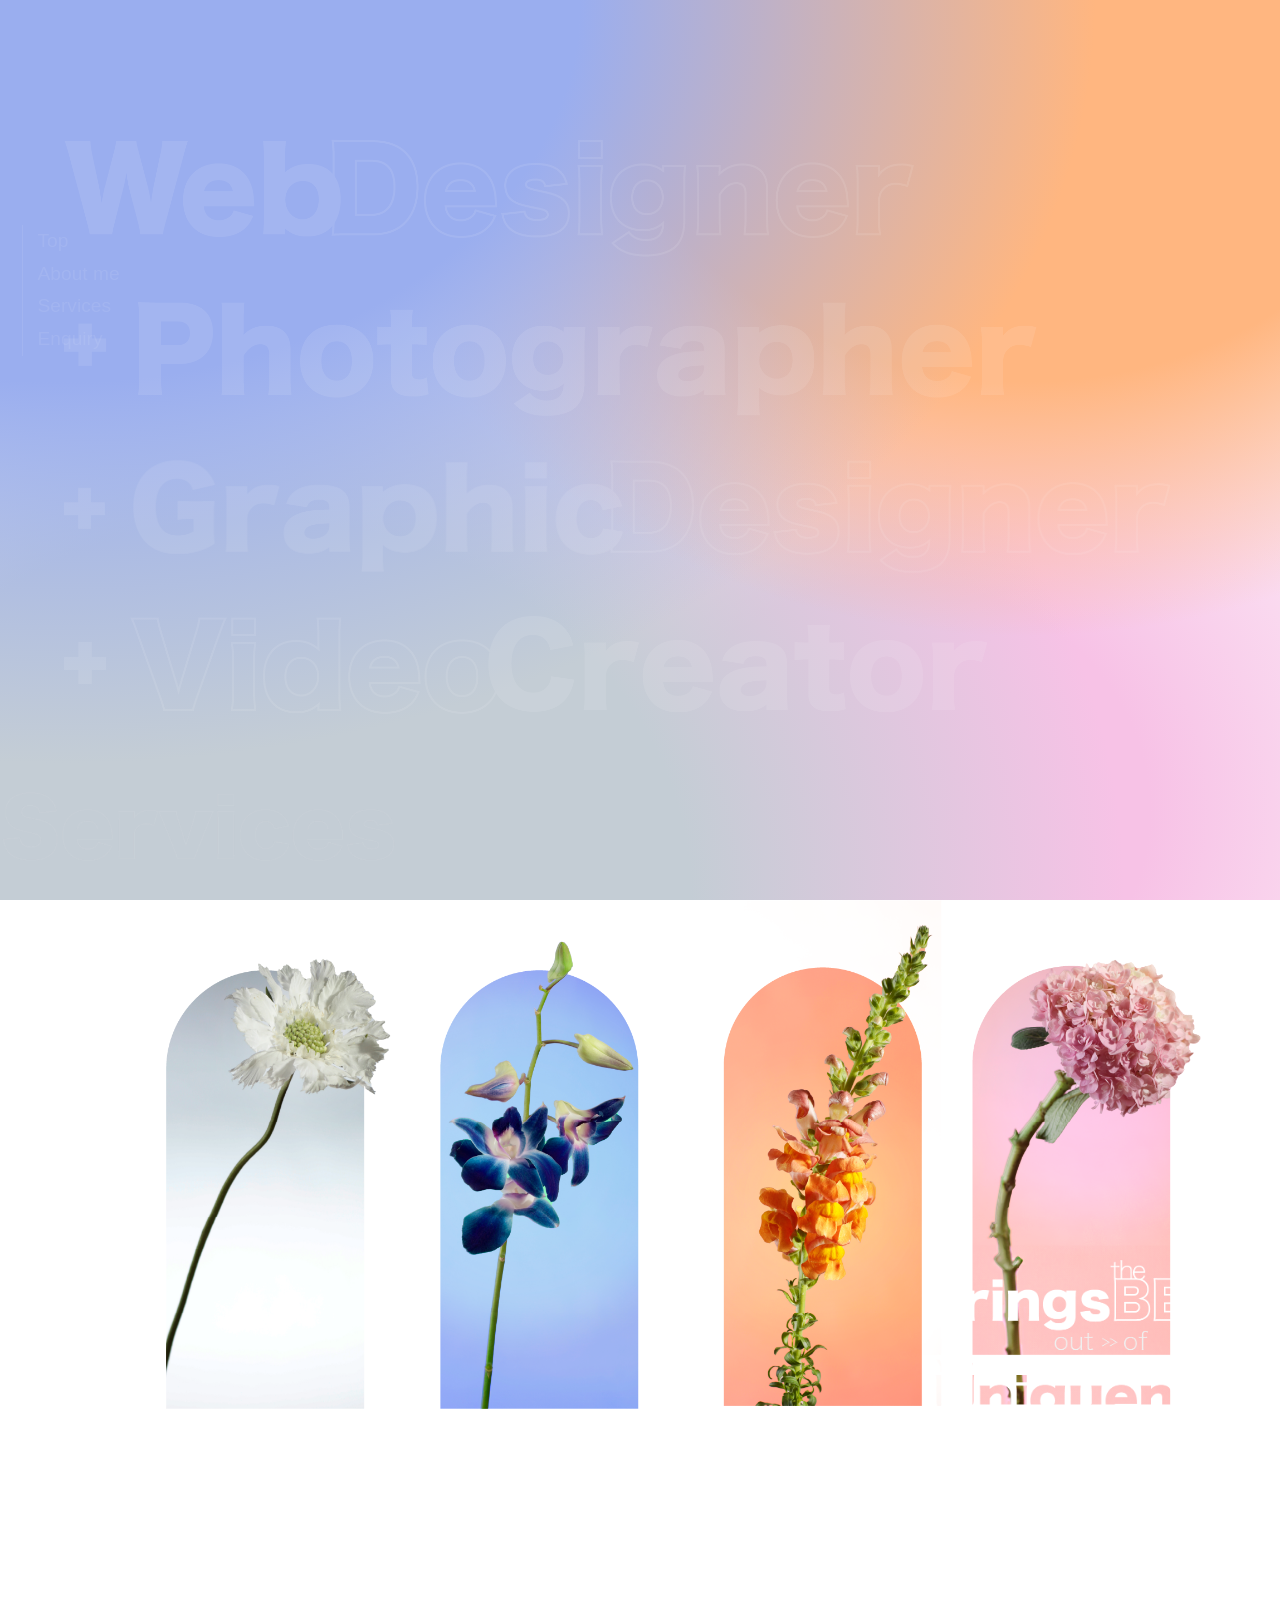
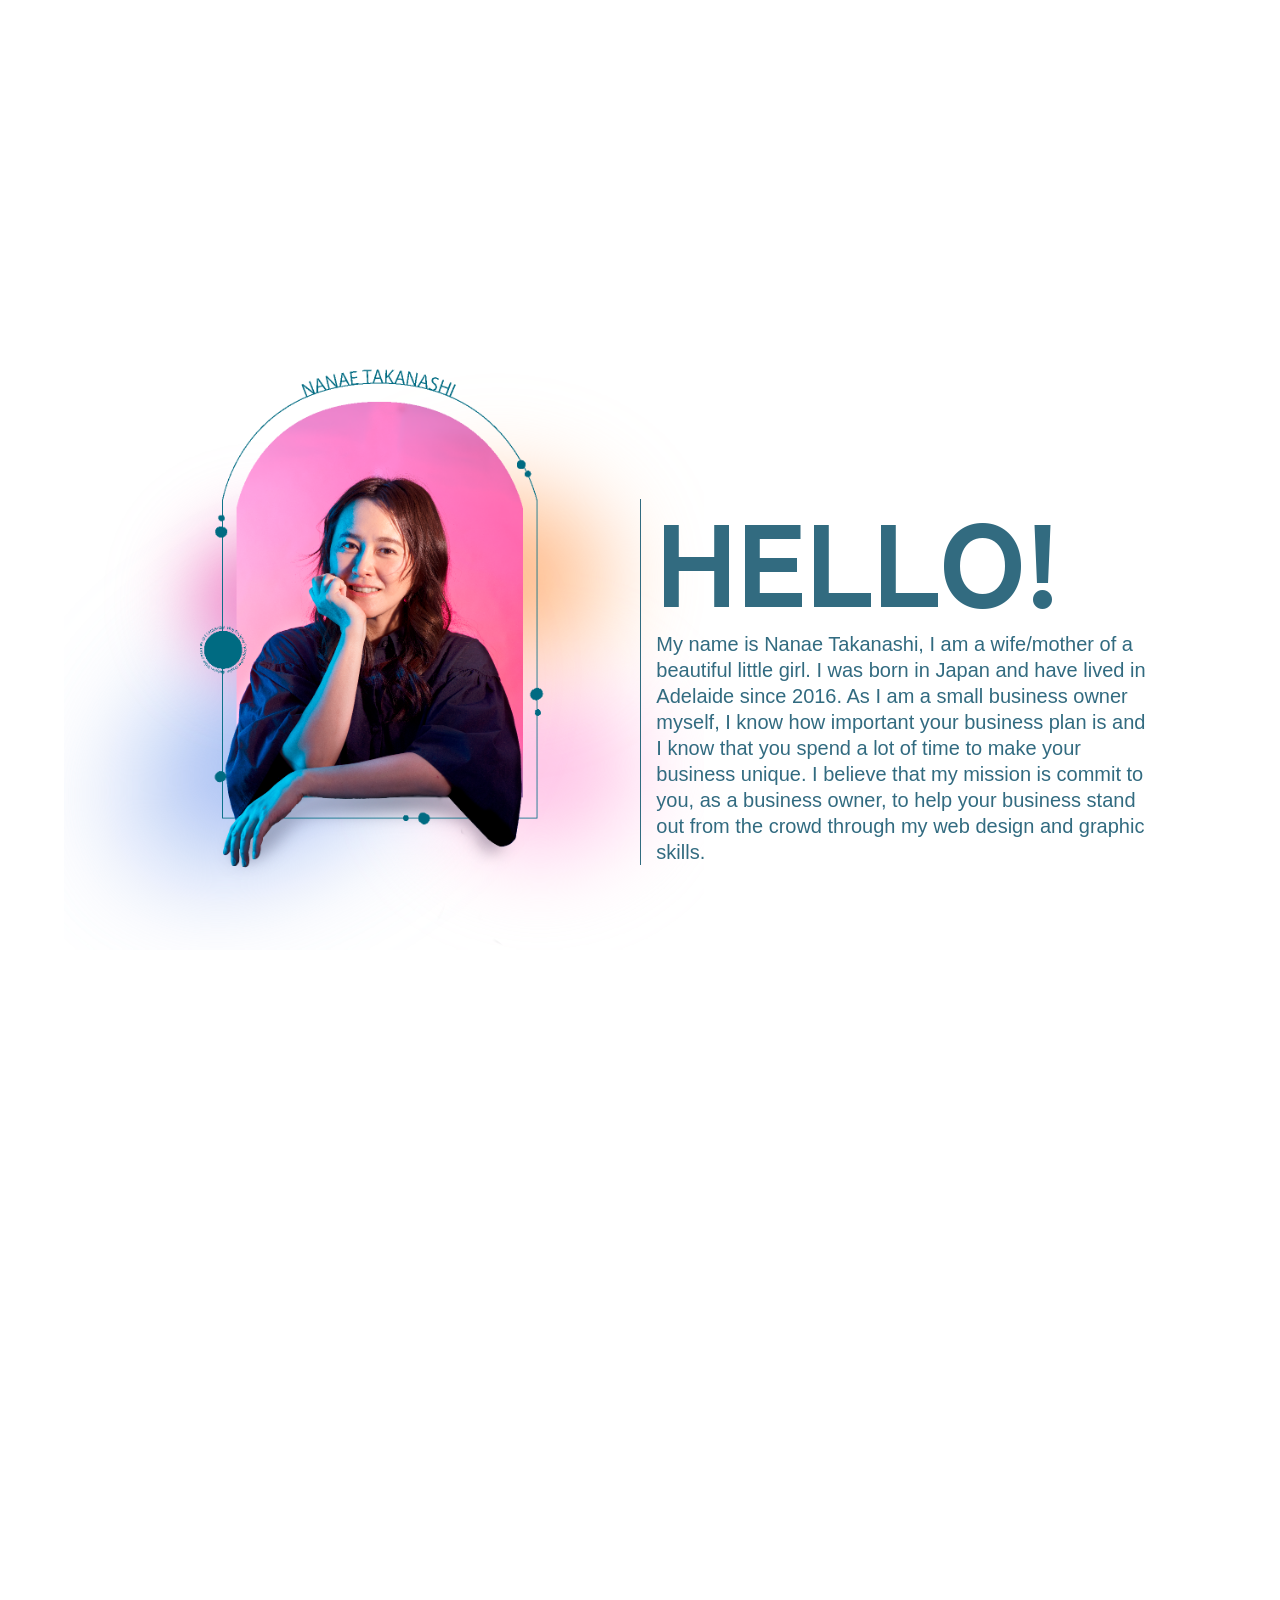
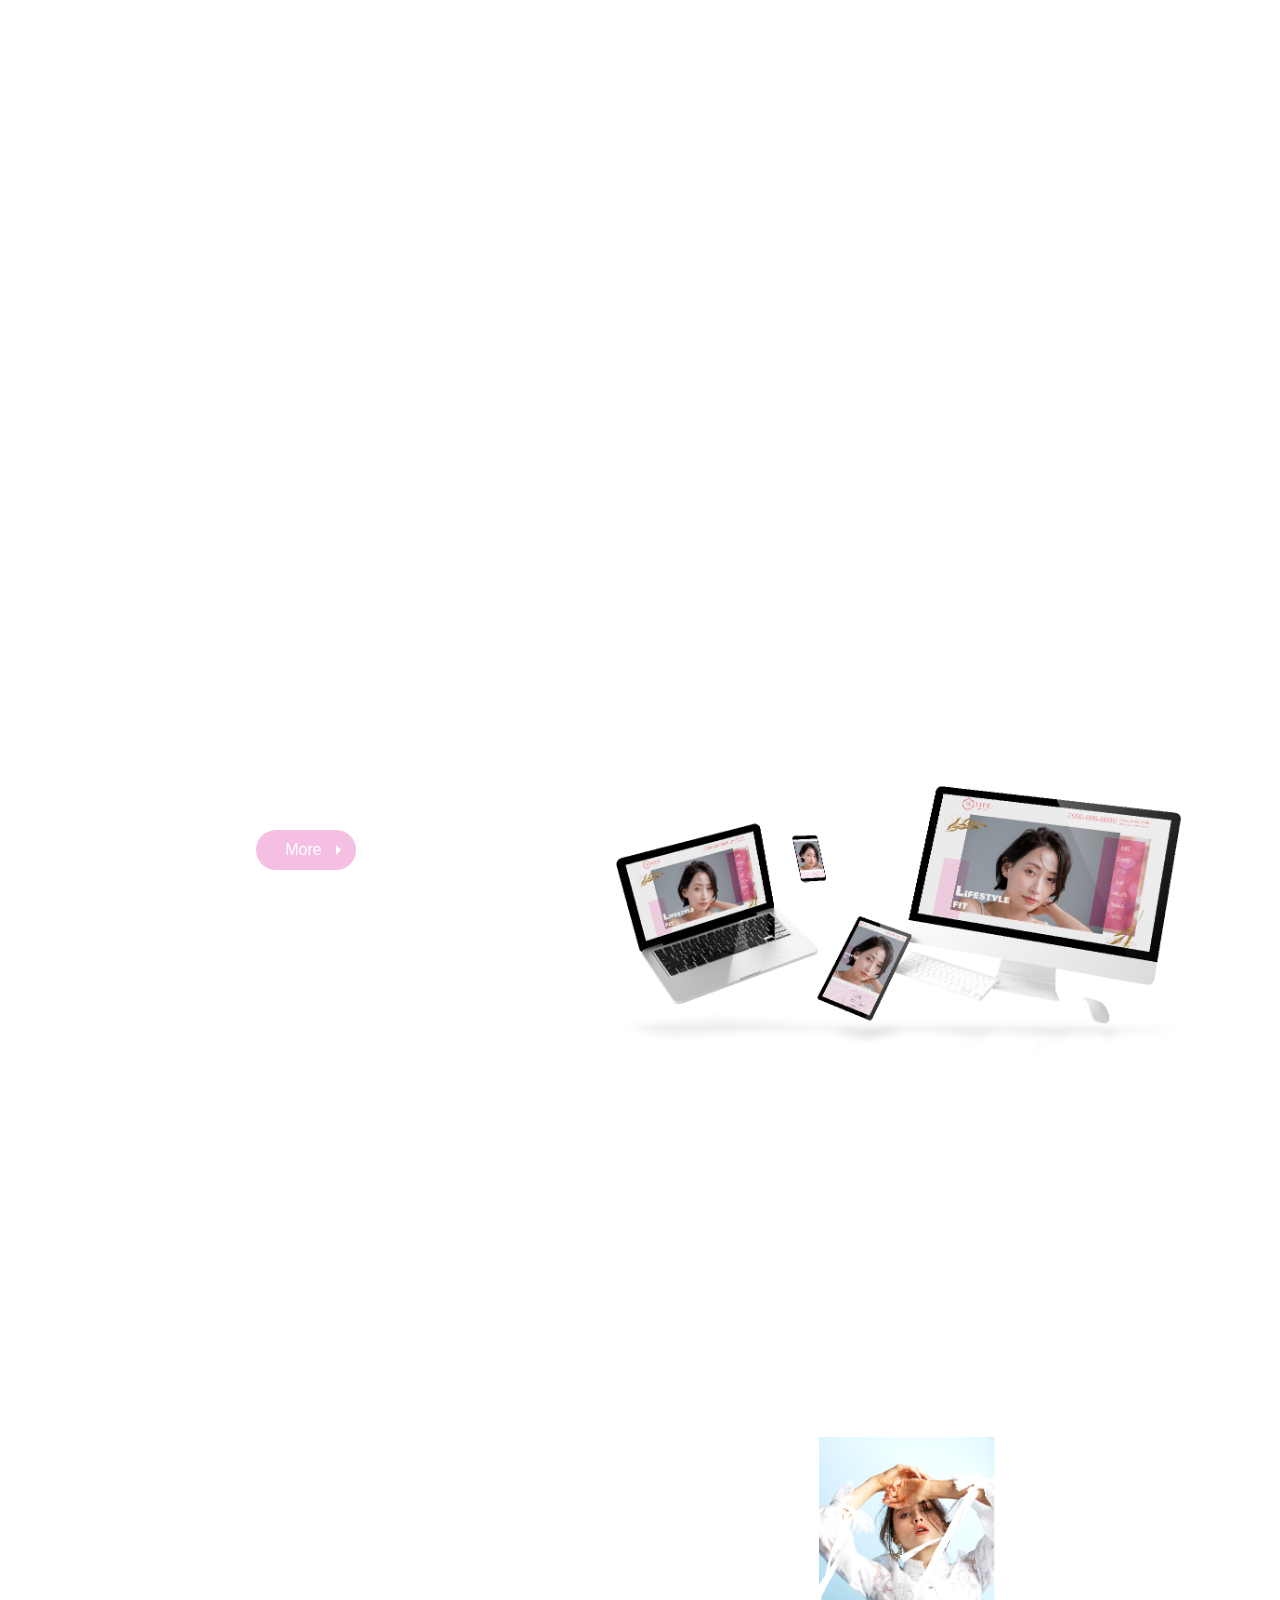
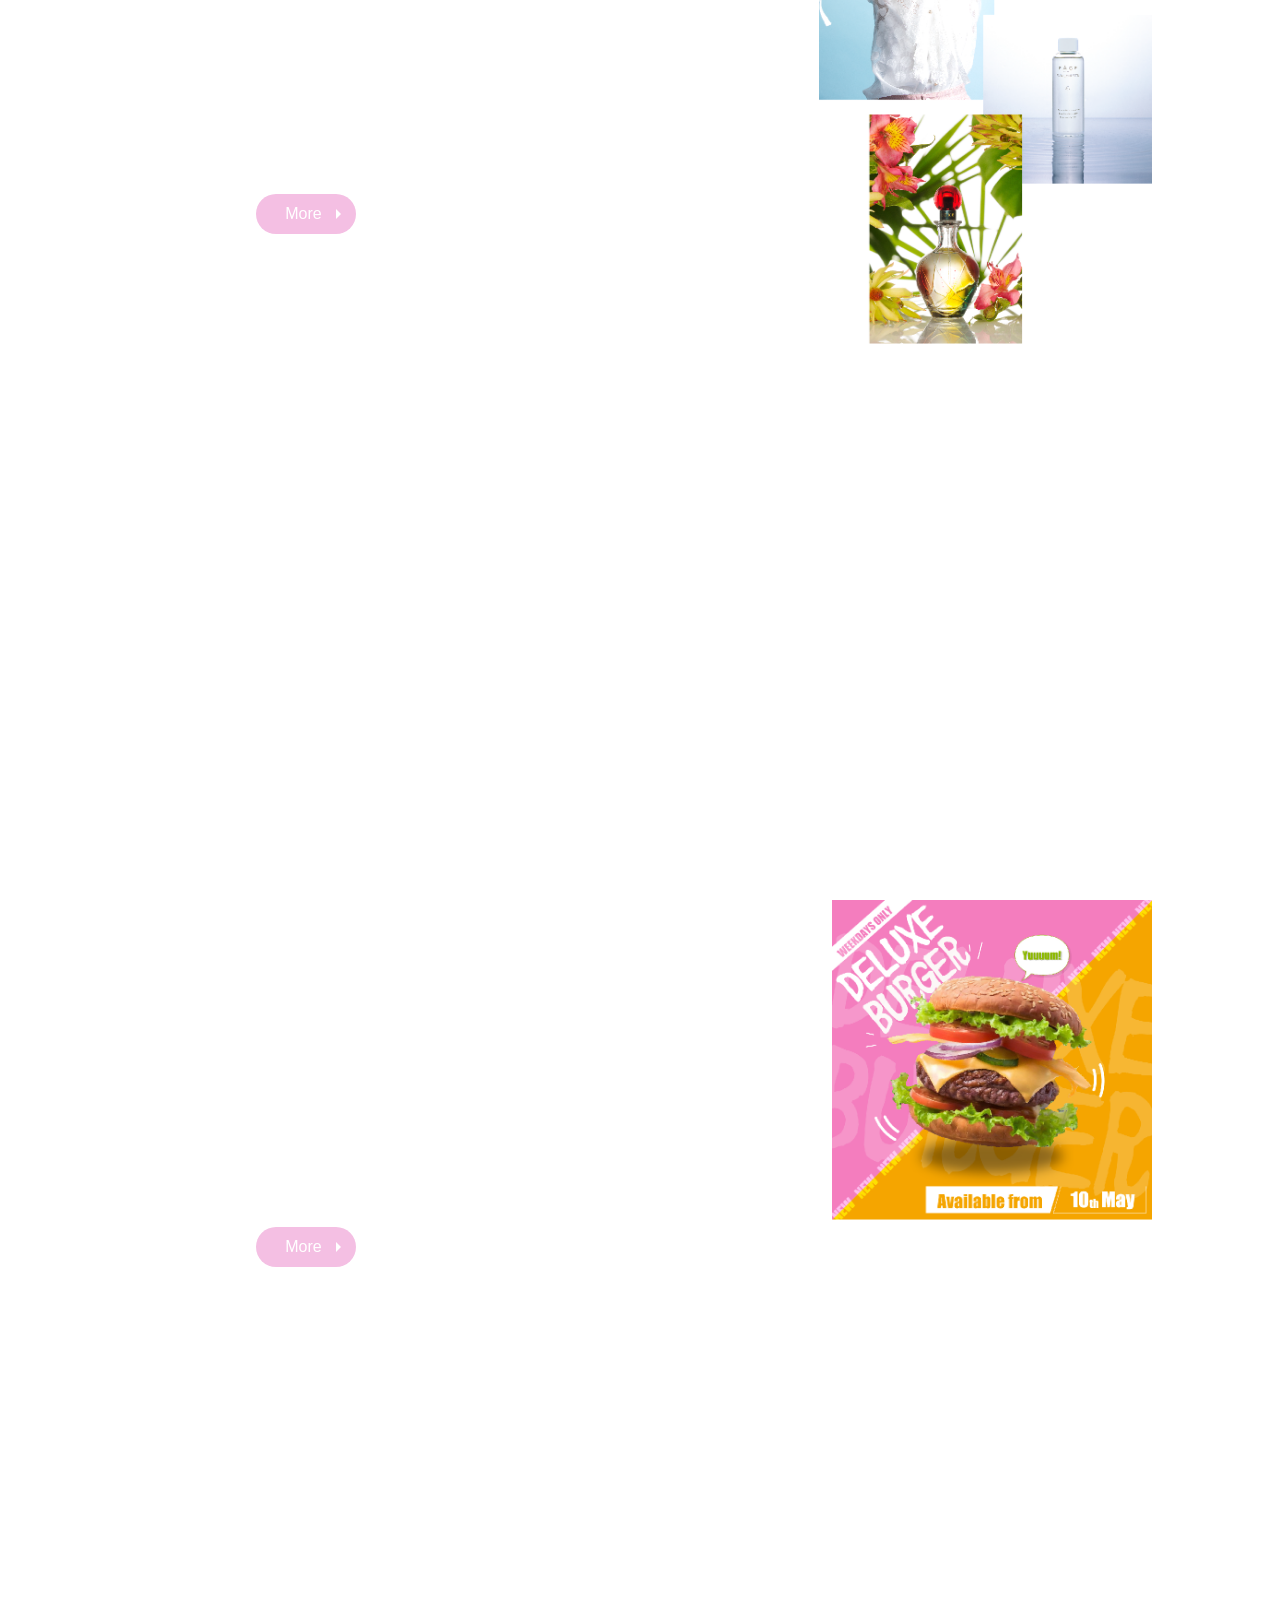
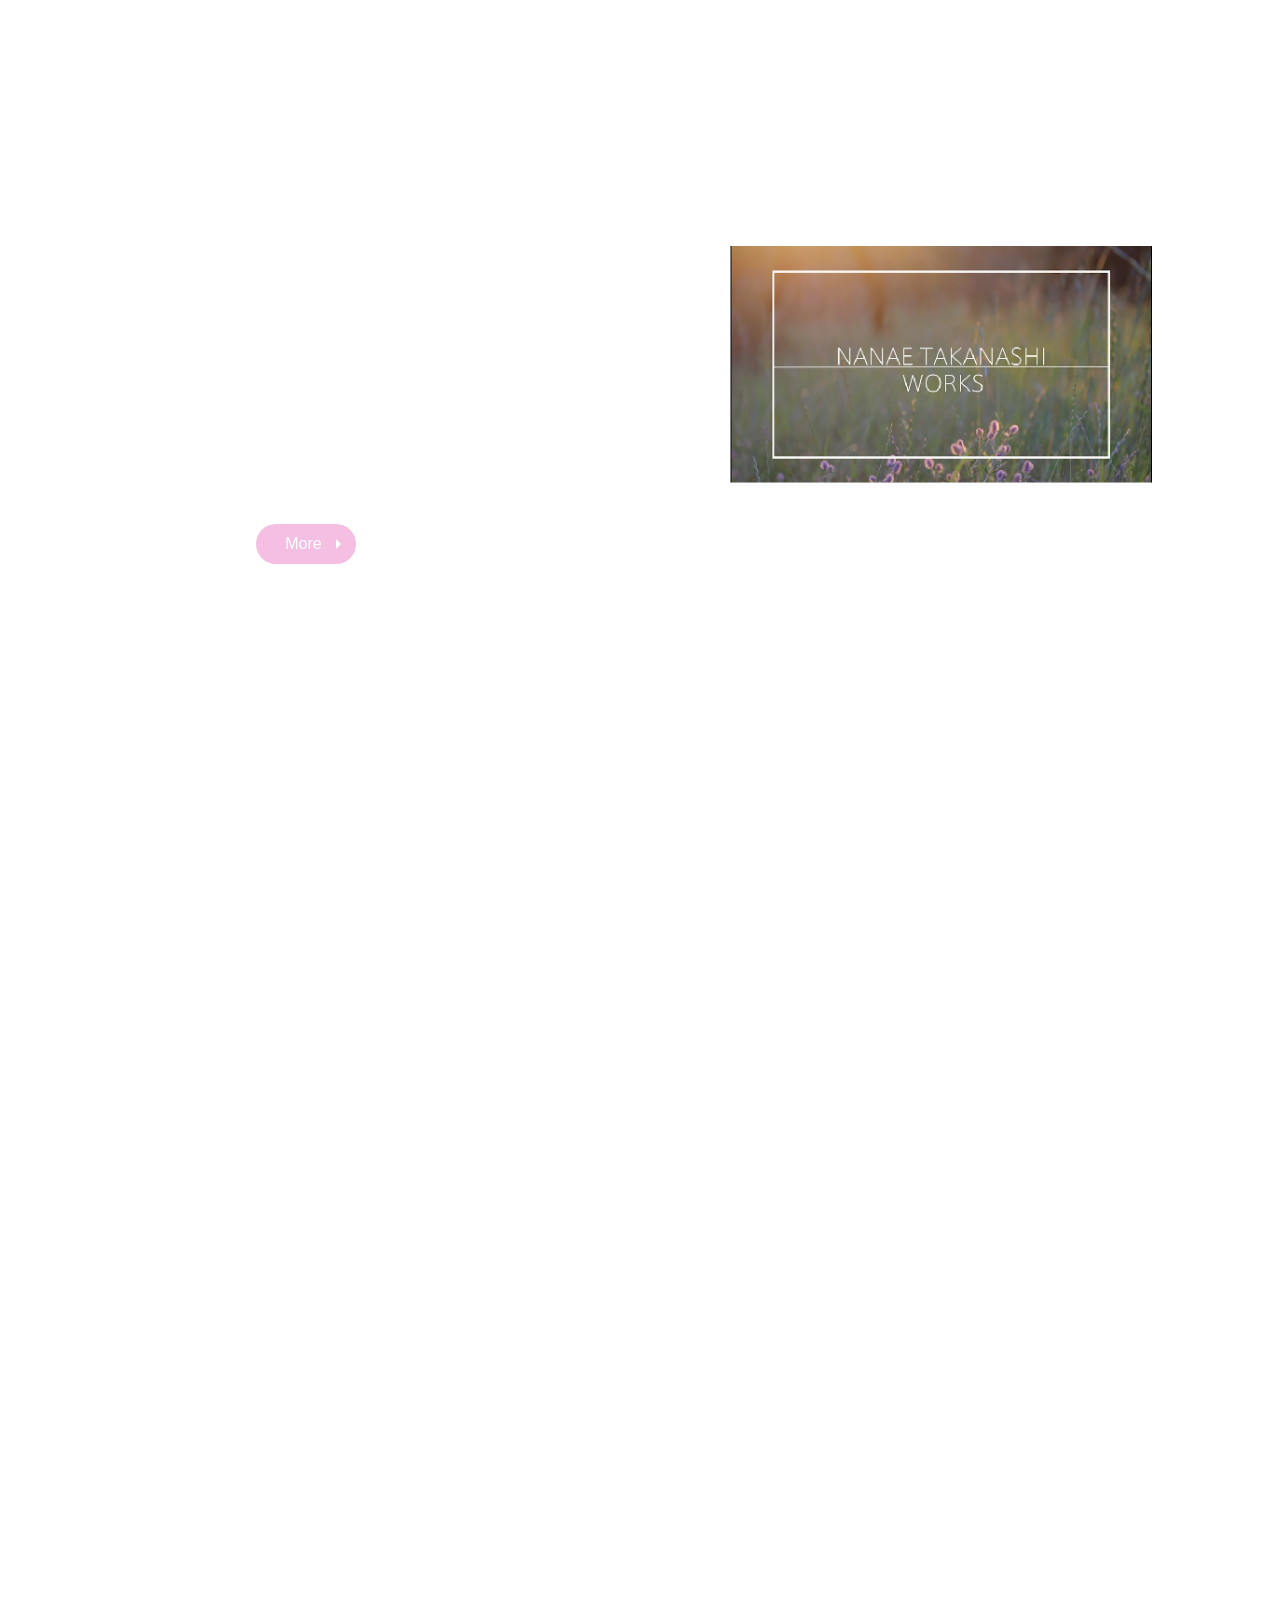
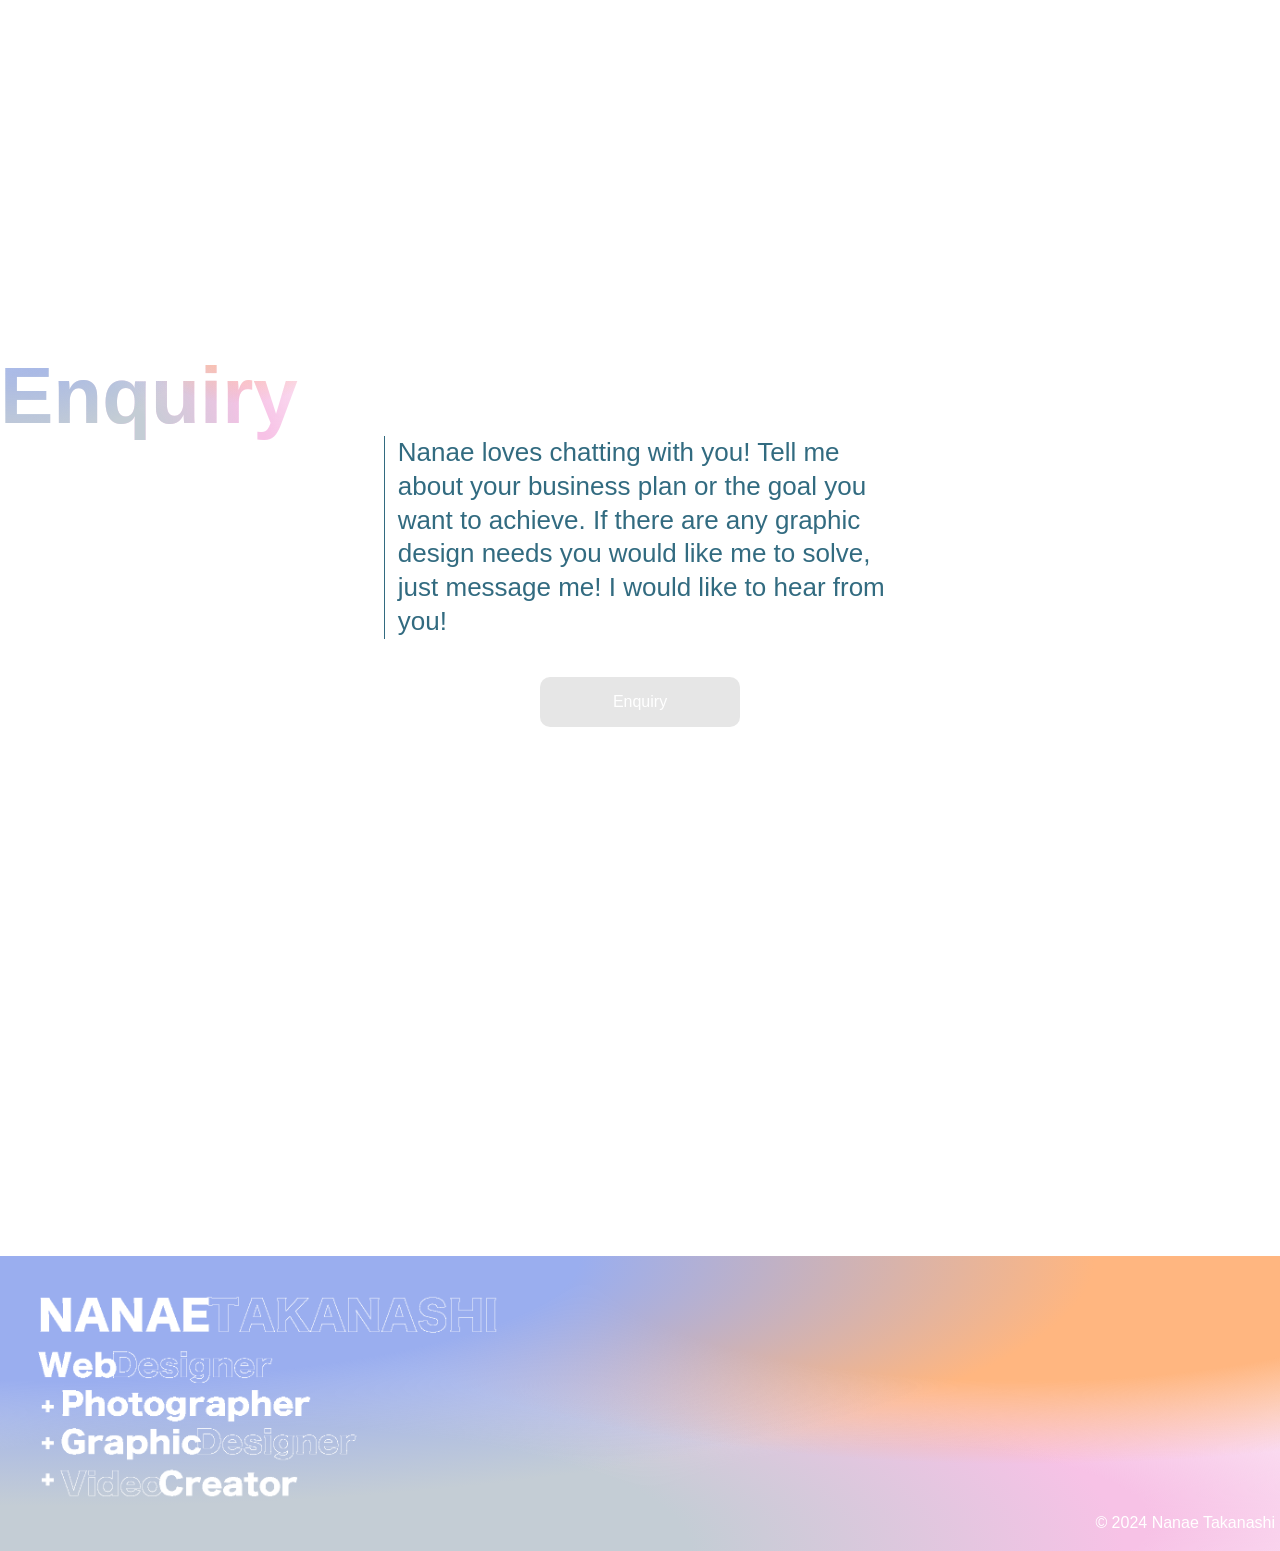
<file: index.html>
<!DOCTYPE html>
<html lang="en">
<head>
    <meta charset="UTF-8">
    <meta name="viewport" content="width=device-width, initial-scale=1.0">
    <title>Nanae Takanashi Portfolio</title>
    <link rel="stylesheet" href="./css/reset.css">
    <link rel="stylesheet" href="./css/style.css">
    <link rel="preconnect" href="https://fonts.googleapis.com">
    <link rel="preconnect" href="https://fonts.gstatic.com" crossorigin>
    <link href="https://fonts.googleapis.com/css2?family=Zen+Kaku+Gothic+New:wght@900&display=swap" rel="stylesheet">
    
    <script src="https://ajax.googleapis.com/ajax/libs/jquery/3.7.1/jquery.min.js"></script>
    <script src="./js/jquery.inview.min.js"></script>
</head>
<body>
    
  <!-- *OPENING* -->
  <section class="opening">
    <div class="opening_bg">
      <div class="name">
         NANAE TAKANASHI
      </div>
    </div>

    <div class="profession">
      <img src="./images/opening_webd_esigner.png" alt="web desighner" class="web_desighner">
      <img src="./images/opening_photographer.png" alt="photgrapher" class="photgrapher">
      <img src="./images/opening_graphic_designer.png" alt="graphic desighner" class="graphic_desighner">
      <img src="./images/opening_video_creator.png" alt="video creator" class="video_creator">
    </div>

    <div class="scrolldown4">
      <span>Scroll</span>
    </div>

  </section>
    
  <!-- *TOP* -->
  <section class="top" id="top">
    <header>
      <div class="menu" id="menu">
        <ul class="contents">
          <li><a href="#top">Top</a></li>
          <li><a href="#about_me">About me</a></li>
          <li><a href="#web_design">Services</a></li>
          <li><a href="#enquiry">Enquiry</a></li>
        </ul>
      </div>
    </header>

    <div class=top_images>     
      <img src="./images/top_images_high.png" alt="top_image">
    </div>

    <div class="top_title">
      <img src="./images/top_title_image.png" alt="top_title">
    </div>
  </section>

  <!-- *About Me* -->
  <section class="about_me" id="about_me">
        <!-- <svg xmlns="http://www.w3.org/2000/svg" viewBox="0 0 1366 1131.66">                                 
            <clipPath id="path">
                <path d="M1366,1131.66c-345.18-69.74-358.25-368.37-683-368.37S371.33,1042.3,0,1131.66V0h1366v1131.66Z"/>
            </clipPath>
        </svg> -->


    <div class="profile">
      <img src="./images/profile_photo.png" alt="profile_photo" class="profile_photo">
      <div class="box_introduction">
        <p class="hello">HELLO!</p>
        <p class="introduction">My name is Nanae Takanashi, I am a wife/mother of a beautiful little girl. I was born in Japan and have lived in Adelaide since 2016. As I am a small business owner myself, I know how important your business plan is and I know that you spend a lot of time to make your business unique. I believe that my mission is commit to you, as a business owner, to help your business stand out from the crowd through my web design and graphic skills.</p>
      </div>
    </div>
    <div class="wave-path">
      <img src="./images/wave.svg" alt="">
    </div>

  </section>

  <!-- why nanae -->

  <section class="first_transition">
    <img src="./images/whynanae.png" alt="why_nanae_logo" class="why_nanae_logo">
    <div class="box"><span>See what she can do?</span></div>
  </section>

  <section class="services" id="setvices">
   
  <!-- *web design* -->
  <section class="web_design" id="web_design">
    <div class="services_logo"><img src="./images/services_logo.png" alt="services_logo" class="services_logo"></div>
  
    <div class="container">
      <h2>
        <img src="./images/web_design.png" alt="web_design_logo" class="web_design_logo">
      </h2>
      <p class="sentence">Nanae is not just a web designer but also does coding for you so you can just leave everything to her. Her design is all responsive design which fits all the common devices such as smart phone, tablet, laptop and of course desktop computer.</p>
      <button class="more"><a href="./web-design.html">More</a></button>
        <div>
          <img src="./images/webdesign_img1.png" class="devices">
        </div>
    </div>
  </section> 

  <div class="services_logo">
    <img src="./images/services_logo.png" alt="" />
  </div>

 <!-- photos -->
  <section class="photos" id="photos">
    <div class="container">
      <h2>
       <img src="./images/photos.png" alt="photos_logo" class="photos_logo">
      </h2>
      <p class="sentence">As a matter of fact, Nanae has more than 5 years of photography experience. Your business is as unique as you are and rather than using  images from stock photos from websites, Nanae can take stunning photos for your website tailored just for you. </p>
      <button class="more">More</button>
      <div class="photos_sample">
        <img src="./images/photos_sample.png" alt="photos_sample">
      </div>
    </div>
  </section> 

  <!-- graphic design -->
  <section class="graphic_design" id="graphic_design">
    <div class="container">
      <h2>
        <img src="./images/graphic_design.png" alt="graphic_design" class="graphic_design_logo">
      </h2>
      <p class="sentence">Do you need graphic design services for your business? Effective graphic design 
        helps your promotion of product or services by visualising the information you want to tell to your potential customers. A combination of photography and effective graphic design will potentially increase your sales.</p>
      <button class="more">More</button>
      <div class="gd_sample">
        <img src="./images/gd_sample.png" alt="gd_sample">
      </div>
    </div>
  </section> 

  <!-- videos -->
  <section class="videos" id="videos">
    <div class="container">
      <h2>
        <img src="./images/videos.png" alt="videos_logo" class="videos_logo">
      </h2>
      <p class="sentence">Another fun fact about Nanae is that she has  more than 10 years of experience in the video production industry in Japan! Videos tell the story of your business or show more details of your products so that people can  feel closer to your services!</p>
      <button class="more">More</button>
      <div class="videos_sample">
        <img src="./images/videos_sample.png" alt="videos_sample">
      </div>
    </div>
  </section> 

  <section class="last_transition">
    <img src="./images/are_you_interested.png" alt="are_you_interested_logo" class="are_you_interested_logo">
    <div class="box"><span>Let's chat!</span></div>
    <div class="wave-path02">
      <img src="./images/wave.svg" alt="" />
    </div>
  </section>

  <!-- enquiry -->
  <section class="enquiry" id="enquiry">
    <div class="email">
     <h3><span>Enquiry</span></h3>
     <div class="enquiry_form"><p>Nanae loves chatting with you!
      Tell me about your business plan or the goal you want to achieve. If there are any graphic design needs you would like me to solve, just message me!
      I would like to hear from you!</p>
     </div>
     <div>
       <a class="btn" href="mailto:takanashimilk@gmail.com">Enquiry</a>
      </div>
    </div>
  </section>
 </section>





<!-- footer -->
  <footer>
    <img src="./images/footer_logo.png" alt="footer_logo" class="footer_logo">
    <P class="copy_right">© 2024 Nanae Takanashi</P>
  </footer>
</body>

<script>

$(function () {
      $(".name").fadeIn(1000);
      $(".name").fadeOut(2500);

      setTimeout(function () {
        $(".opening_bg").fadeOut(1500);
      }, 500);
    });

    $(function () {
      setTimeout(function () {
        $(".profession").fadeIn(1000);
      }, 3000);
    });

    $(function () {
      setTimeout(function () {
        $(".scrolldown4").fadeIn(1000);
      }, 4000);
    });

    var $pageTop = $(".menu");
    $(window).scroll(function () {
      if ($(this).scrollTop() > 700) {
        $pageTop.fadeIn();
      } else {
        $pageTop.fadeOut();
      }
    });

    function adjustFontSize() {
      var $nameElement = $(".name");
      var parentWidth = $nameElement.parent().width();
      var textWidth = $nameElement[0].scrollWidth;
      var currentFontSize = parseFloat($nameElement.css("font-size"));
      var newFontSize = (parentWidth / textWidth) * currentFontSize * 1.015; // 補正係数を追加
      $nameElement.css("font-size", newFontSize + "px");
    }

    $(window).on("resize", adjustFontSize);
    $(window).on("load", adjustFontSize);

    // about_meが画面の上から100pxの位置に来たら.contentsにクラスを追加
    $(function () {
      $(window).scroll(function () {
        var scrollTop = $(this).scrollTop();
        var windowHeight = $(window).height();
        var aboutMeOffsetTop = $(".about_me").offset().top;
        var firstTransitionOffsetTop = $(".first_transition").offset().top;

        // about_meが画面の上から100pxの位置に来たらクラスを追加
        if (scrollTop + 200 > aboutMeOffsetTop) {
          $(".contents, .scrolldown4").addClass("color_changed");
        } else {
          $(".contents, .scrolldown4").removeClass("color_changed");
        }

        // first_transitionが画面のトップに来たらクラスを外す
        if (scrollTop >= firstTransitionOffsetTop) {
          $(".contents, .scrolldown4").removeClass("color_changed");
        }

        // first_transitionが画面領域に入ったらservices_logoを表示
        if (scrollTop + windowHeight >= firstTransitionOffsetTop) {
          $(".services_logo").fadeIn();
        } else {
          $(".services_logo").fadeOut();
        }
      });
    });

  
    
   




    
</script>

</html>
</file>
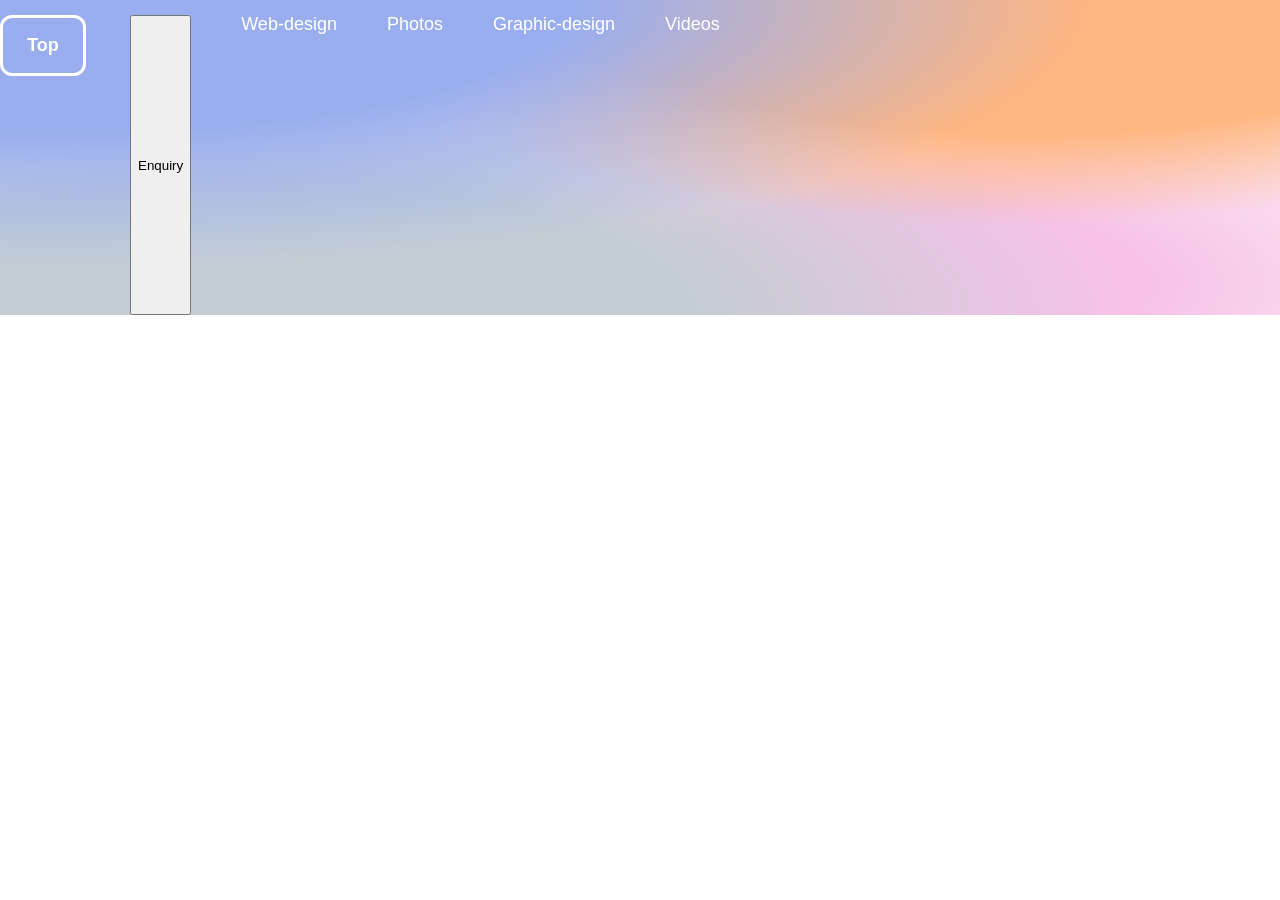
<file: web-design.html>
<!DOCTYPE html>
<html lang="ja">
<head>
    <meta charset="UTF-8">
    <meta name="viewport" content="width=device-width, initial-scale=1.0">
    <title>Document</title>

    <link rel="stylesheet" href="./css/reset.css">
    <link rel="stylesheet" href="./css/style-other.css">
</head>
<body>
    <header class="header2">
        <button class="top-button"><a>Top</a></button>
        <button class="enquiry-button">Enquiry</button>
        <nav>
            <ul class="menu2">
                <li>Web-design</li>
                <li>Photos</li>
                <li>Graphic-design</li>
                <li>Videos</li>
            </ul>
        </nav>
        
    </header>
</body>
</html>
</file>
<file: css/style.css>
@charset "utf-8";

body {
  background-image: radial-gradient(at 5% 0%, #9aaeef 30%, transparent 60%),
  radial-gradient(at 80% 0%, #ffb680 30%, transparent 50%),
  radial-gradient(at 20% 100%, #c4cdd5 30%, transparent 60%),
  radial-gradient(at 70% 90%, #f7c2e6 20%, transparent 60%);
  width: 100%;
  height: 100vh;
  background-attachment: fixed;
}

.opening {
  position: relative;
  width: 100%;
  height: 100vh;
  overflow-x: hidden;
}

.opening_bg{
  background-color: #ffffff;
  width: 100%;
  height: 100vh;
}


.opening .name{
  font-family: "Zen Kaku Gothic New", sans-serif;
  font-weight: 900;
  font-style: normal;
  white-space: nowrap;
  position: absolute;
  top: 50%;
  left: -6px;
 	transform: translateY(-50%);
 	overflow: hidden;
  display: none;
  background-image: radial-gradient(at 5% 0%, #9aaeef 30%, transparent 60%),
  radial-gradient(at 80% 0%, #ffb680 30%, transparent 50%),
  radial-gradient(at 20% 100%, #c4cdd5 30%, transparent 60%),
  radial-gradient(at 70% 90%, #f7c2e6 20%, transparent 60%);
  -webkit-background-clip: text;
  -webkit-text-fill-color: transparent;
}

@media screen and (max-width: 650px) {
  .opening .name{
    left: -3px;}}

.profession{
  display: none;
  position: absolute;
  top: 50%;
  left: 5%;
  transform: translateY(-50%);
  -webkit-transform: translateY(-50%);
  -ms-transform: translateY(-50%);
  
}

.web_desighner{
  width: 70%;
}

.photgrapher{
  width: 80%;
}

.graphic_desighner{
  width: 91%;
}

.video_creator{
  width: 76%;
}

.scrolldown4{
  display: none;
  position:absolute;
  bottom:50%;
	right:5%;
  animation: arrowmove 1s ease-in-out infinite;
  position: fixed;
  top: 0%;
}

@keyframes arrowmove{
  0%{bottom:50%;}
  50%{bottom:53%;}
 100%{bottom:50%;}
}

.scrolldown4 span{
  position: absolute;
	left: -6px;
  margin: auto;
	bottom:120px;
  color: #ffffff;
	font-size: 0.7rem;
	letter-spacing: 0.05em;
  -ms-writing-mode: tb-rl;
  -webkit-writing-mode: vertical-rl;
  writing-mode: vertical-rl;
}

.scrolldown4:before {
  content: "";
  position: absolute;
  bottom: 0;
  right: -6px;
  width: 1px;
  height: 20px;
  background: #ffffff;
  transform: skewX(-31deg);
}

.scrolldown4:after{
  content:"";
  position: absolute;
  bottom:0;
  right:0;
  width:1px;
  height: 100px;
  background:#ffffff;
}

.scrolldown4.color_changed{
  background: #326b80;
}
.scrolldown4.color_changed:after{
  background: #326b80;
}
.scrolldown4.color_changed:before{
  background: #326b80;
}
.scrolldown4.color_changed span{
  color: #326b80;
}

/* ここからTOP画面 */

.top {
  position: relative;
  width: 100%;
  height: 100vh;
}

header{
  display: flex;
}

.menu{
  margin-left: 1%;
  width: 14%;
  position: fixed;
  top:25%;
  display: none;
  z-index: 9999;
}



.contents{
  border-left: solid #ffffff 1px;
  margin-left: 5%;
  padding-left: 10px;
  color: #ffffff;
  transition: .3s;
}

.contents li{
  transition: .3s;
}

.contents.color_changed{
  border-left: solid #326b80 1px;
}

.contents.color_changed li{
  color: #326b80;
}


.menu li{
  line-height: 1.7;
  margin-left: 3%;
  font-size: 120%;
}

.top_images{
  width: 95%;
  padding-left: 13%;
}

.top_title{
  position: absolute;
  right: 0;
  width: 28%;
  top: 40%;
}


/* ここからAbout Me */

.about_me{
  width: 100%;
  height: 100vh;
  background-color: #ffffff;
  /* clip-path: url(path);
  -webkit-clip-path: url(#pathh); */
}

.profile{
  width: 100%;
  height: 100vh;
  display: flex;
  align-items: center;
}

.profile_photo{
  margin-left: 5%;
  width: 50%;
}


.box_introduction{
  margin-top: 5%;
  margin-left: -5%;
  width: 40%;
}

.hello{
  font-size: calc(100vw / 11);
  font-family: "Zen Kaku Gothic New", sans-serif;
  font-weight: 900;
  font-style: normal;
  color: #326b80;
  border-left: #326b80 solid 1px;
  padding-left: 3%;
  padding-bottom: 3%;
  
}

.introduction{
  font-size: 20px;
  color: #326b80;
  border-left: #326b80 solid 1px;
  padding-left: 3%;
  font-family: "ヒラギノ角ゴ ProN W3", "Hiragino Kaku Gothic ProN", "游ゴシック", YuGothic, "メイリオ", Meiryo, sans-serif;
  line-height: 1.3;
}

.first_transition{
  width: 100%;
  height: 100vh;
  position: relative;
}

.why_nanae_logo{
  width: 47%;
  position: absolute;
  top: 0;
  right: 0;
  bottom: 0;
  left: 0;
  margin: auto;
}

/* .box{
  border-left   : 10px dotted #ffffff;
  height: 100px;
} */

.box{
  position: absolute;
  bottom: 3%;
  right:50%;
  transform: translatex(+50%);
} 

.box::before{
  content: "";
  position: absolute;
  top: -350%;
  left: 50%;
  border-left   : 10px dotted #ffffff;
  height: 60px;
  animation: pathmove 2s ease-in-out infinite;
	opacity:0;
}

@keyframes pathmove{
	0%{
		height:0;
		opacity: 0;
	}
	25%{
		height:15px;
		opacity: 1;
	}
	50%{
		height:30px;
		opacity: 1;
	}
  75%{
    height:45px;
		opacity: 1;
  }
  100%{
    height:60px;
		opacity: 1;
  }
}

.box span{
  font-size: 25px;
  font-family: "ヒラギノ角ゴ ProN W3", "Hiragino Kaku Gothic ProN", "游ゴシック", YuGothic, "メイリオ", Meiryo, sans-serif;
}





/* ここからwebdesign */
.web_design{
  width:100%;
  height: 100vh;
  position: relative;
  font-family: "ヒラギノ角ゴ ProN W3", "Hiragino Kaku Gothic ProN", "游ゴシック", YuGothic, "メイリオ", Meiryo, sans-serif;
}

.services_logo{
  position: fixed;
  bottom: 0;
  left:0;
  width: 50%;
  display: none;
  transition: .3s;

}


.container{
  margin-left: 20%;
  margin-top: 5%;
}

.web_design_logo{
  width: 32%;
  /* height: 20%; */
}

.sentence{
  font-family: "ヒラギノ角ゴ ProN W3", "Hiragino Kaku Gothic ProN", "游ゴシック", YuGothic, "メイリオ", Meiryo, sans-serif;
  line-height: 1.3;
  font-size: 26px;
  width: 40%;
  border-left: solid #ffffff 1px;
  padding-left: 1%;
  margin-bottom: 2%;
}

.more{
  position: relative;
  background-color: #f4bfe3;
  border: none;
  width: 100px;
  height: 40px;
  font-size: 16px;
  color: #ffffff;
  border-radius: 20px;
  padding-left: 1px;
  cursor: pointer;
}

.more::before{
  content:"";
  position: absolute;
  top: 50%;
  right: 10px;
  margin-top: -5px;
  border-width: 5px;
  border-style: solid;
  border-color: #ffffff transparent transparent transparent;
  transform: rotate(-90deg);
}

.devices{
  width: 50%;
  position: absolute;
  right: 5%;
  top: 30%;
}

/* ここからphotos */
.photos{
  width:100%;
  height: 100vh;
  position: relative;
}

.photos_logo{
  width: 20%;
}

.photos_sample{
  width: 26%;
  position: absolute;
  right: 10%;
  top: 1%;

}

/* ここからgraphic design */
.graphic_design{
  width:100%;
  height: 100vh;
  position: relative;
}

.graphic_design_logo{
  width: 47%;
}

.gd_sample{
  width: 25%;
  position: absolute;
  right: 10%;
  top: 12%;
}

/* ここからvideo */
.videos{
  width: 100%;
  height: 100vh;
  position: relative;
}

.videos_logo{
  width:20%;
}

.videos_sample{
  width: 33%;
  position: absolute;
  right: 10%;
  top: 10%;
}

/* ここからAre you interested */


.last_transition{
  width: 100%;
  height: 100vh;
  position: relative;
}

.are_you_interested_logo{
  width: 57%;
  position: absolute;
  top: 0;
  right: 0;
  bottom: 0;
  left: 0;
  margin: auto;
}

.chat{
  position: absolute;
  bottom: 3%;
  right:50%;
  transform: translatex(+50%);
}

.chat p{
  font-size: 25px;
}


/* ここからenquiry */

.enquiry{
  background-color: #ffffff;
  width: 100%;
  height: 100vh;
  
}

.email{
 background-color: #ffffff;
}

.email h3{
  display: inline;
  justify-content: center;
  font-size: 80px;
  background-image: radial-gradient(at 5% 0%, #9aaeef 30%, transparent 60%),
  radial-gradient(at 80% 0%, #ffb680 30%, transparent 50%),
  radial-gradient(at 20% 100%, #c4cdd5 30%, transparent 60%),
  radial-gradient(at 70% 90%, #f7c2e6 20%, transparent 60%);
  -webkit-background-clip: text;
  -webkit-text-fill-color: transparent;
  padding-bottom: 3%;
  padding-top: 10%;
}

.enquiry_form{
  display: flex;
  justify-content: center;
}

.enquiry_form p{
  border-left: solid #326b80 1px;
  padding-left: 1%;
  font-family: "ヒラギノ角ゴ ProN W3", "Hiragino Kaku Gothic ProN", "游ゴシック", YuGothic, "メイリオ", Meiryo, sans-serif;
  line-height: 1.3;
  font-size: 26px;
  color: #326b80;
  /* margin-bottom: 2%; */
  width: 40%;
}

.btn{
  display:block;
  position: relative;
  background-color: #ddddddbc;
  border: none;
  width: 200px;
  height: 50px;
  font-size: 16px;
  color: #ffffff;
  border-radius: 10px;
  margin: 3% auto;
  cursor: pointer;
  display: flex;
  justify-content: center;
  align-items: center;
  
}

footer{
  background-image: radial-gradient(at 5% 0%, #9aaeef 30%, transparent 60%),
  radial-gradient(at 80% 0%, #ffb680 30%, transparent 50%),
  radial-gradient(at 20% 100%, #c4cdd5 30%, transparent 60%),
  radial-gradient(at 70% 90%, #f7c2e6 20%, transparent 60%);
  position: relative;
  /* margin-top: -20%; */

}
.footer_logo{
  width: 36%;
  margin: 3% auto 3% 3%;
  /* margin-left: 3%;
  margin-bottom: 3%; */
}

.copy_right{
  font-size: 16px;
  position: absolute;
  right: 5px;
  bottom: 20px;
  font-family: "ヒラギノ角ゴ ProN W3", "Hiragino Kaku Gothic ProN", "游ゴシック", YuGothic, "メイリオ", Meiryo, sans-serif;
}

.wave-path {
  /* margin-top: 0.4px; */
}
.wave-path02 {
  position: absolute;
  transform: rotate(180deg);
  bottom: -0.4px;
  width: 100%;
}
.services_logo{
  position: fixed;
  display: none;
  bottom: 0;
  left: 0;
  z-index: -1;
  width: 31%;
}
</file>
<file: css/style-other.css>
@charset "utf-8";

.header2{
  background-image: radial-gradient(at 5% 0%, #9aaeef 30%, transparent 60%),
  radial-gradient(at 80% 0%, #ffb680 30%, transparent 50%),
  radial-gradient(at 20% 100%, #c4cdd5 30%, transparent 60%),
  radial-gradient(at 70% 90%, #f7c2e6 20%, transparent 60%);
  display: flex;
  /* justify-content: space-between; */
  height: 300px;
  padding-top: 15px;
  gap: 50px;
}

.menu2{
    display: flex;
    gap: 50px;
    font-size: 18px;
    margin-right: 10px;
}

.top-button{
    width:80px;
    height:55px;
    line-height:55px;
    background-color: transparent;
        border: none;
        cursor: pointer;
        outline: none;
        padding: 0;
        appearance: none;
}
.top-button a{
    display:block;
    width:100%;
    height:100%;
    text-decoration: none;
    background:#ffffff00;
    text-align:center;
    border:3px solid #FFFFFF;
    color:#FFFFFF;
    font-size:18px;
    font-weight:bold;
    border-radius:12px;
    -webkit-border-radius:12px;
    -moz-border-radius:12px;
}
</file>
